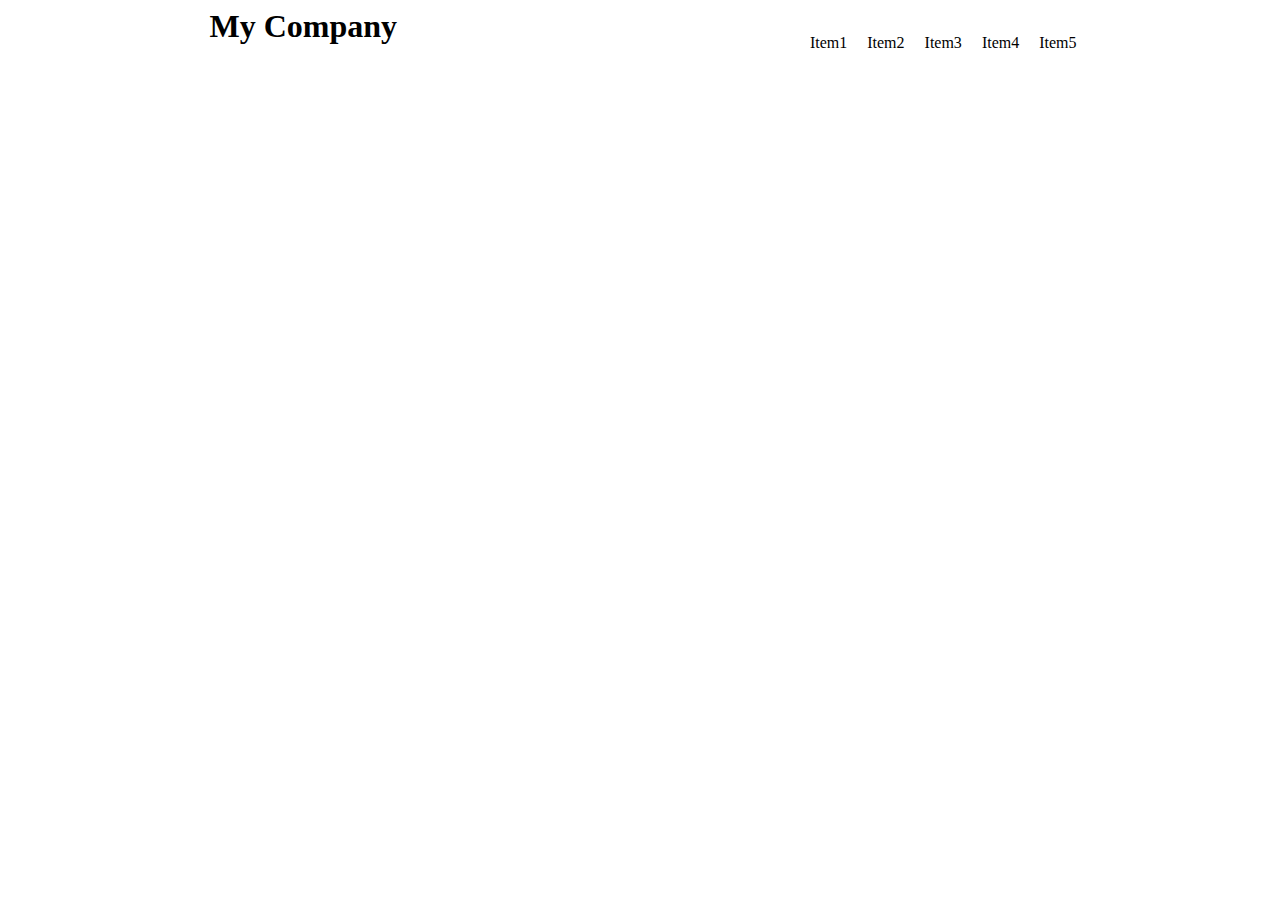
<file: projects/drag-drop/index.html>
<!DOCTYPE html>
<html lang="en">
<head>
    <meta charset="UTF-8">
    <meta name="viewport" content="width=device-width, initial-scale=1.0">
    <title>Document</title>
    <link rel="stylesheet" href="style.css">
</head>
<body>
    <!-- <div id="drag-drop-container">

    </div>

    <div class="draggabale" id="item-1" draggable="true">
        <p>Item 1</p>
    </div>
    <div class="draggabale" id="item-2" draggable="true">
        <p>Item 2</p>
    </div>
    <div class="draggabale" id="item-3" draggable="true">
        <p>Item 3</p>
    </div> -->

    <nav>
        <div class="left">
            <h1>My Company</h1>
        </div>
        <div class="right">
            <div id="burger">
                <div id="up"></div>
                <div id="md"></div>
                <div id="dn"></div>
            </div>
            <ul>
                <li>Item1</li>
                <li>Item2</li>
                <li>Item3</li>
                <li>Item4</li>
                <li>Item5</li>
            </ul>
        </div>
    </nav>

    <script src="main.js"></script>

</body>
</html>
</file>
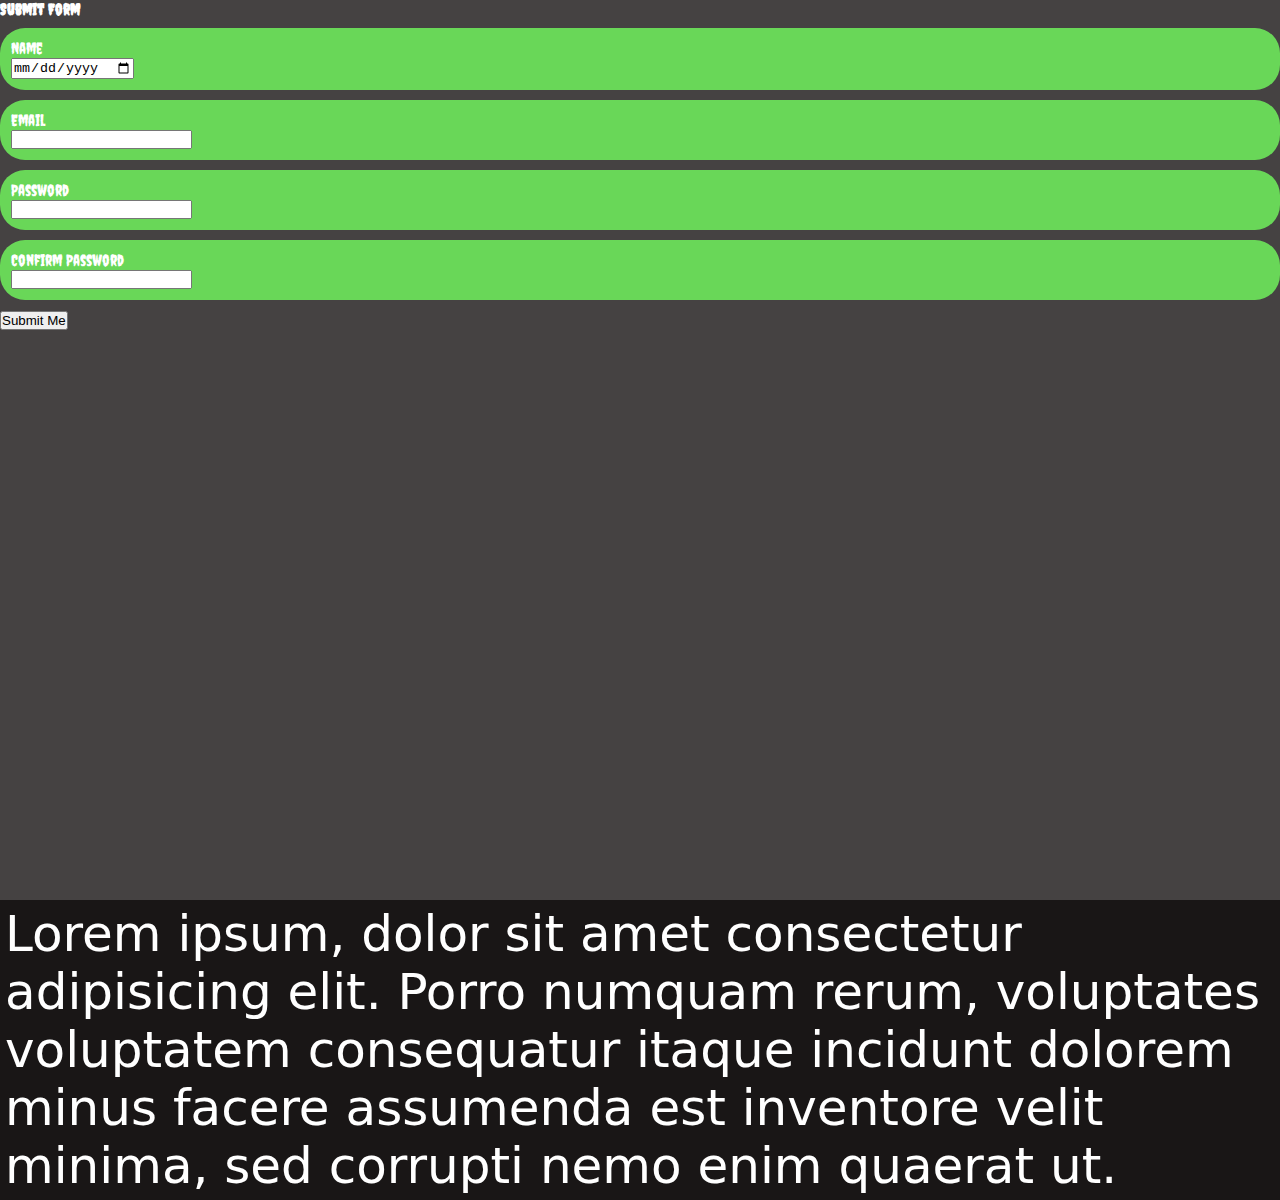
<file: projects/forms-html/index.html>
<!DOCTYPE html>
<html lang="en">
<head>
    <meta charset="UTF-8">
    <meta name="viewport" content="width=device-width, initial-scale=1.0">
    <link rel="stylesheet" href="style.css">
    <title>Forms - HTML</title>
</head>
<body>

    <form method="post">
        <h4 class="title">Submit Form</h4>

        <div class="form-field">
            <label for="name">Name</label><br>
            <input type="date" name="name" id="name">
        </div>
        <div class="form-field">
            <label for="email">Email</label><br>
            <input type="email" name="email" id="email">
        </div>
        <div class="form-field">
            <label for="password">Password</label><br>
            <input type="password" name="password" id="password">
        </div>
        <div class="form-field">
            <label for="password">Confirm Password</label><br>
            <input type="password" name="password" id="password-confirmation">
        </div>
        <input type="submit" value="Submit Me">
    </form>

    <p>
        Lorem ipsum, dolor sit amet consectetur adipisicing elit. Porro numquam rerum, voluptates voluptatem consequatur itaque incidunt dolorem minus facere assumenda est inventore velit minima, sed corrupti nemo enim quaerat ut.
    </p>
</body>
</html>
</file>
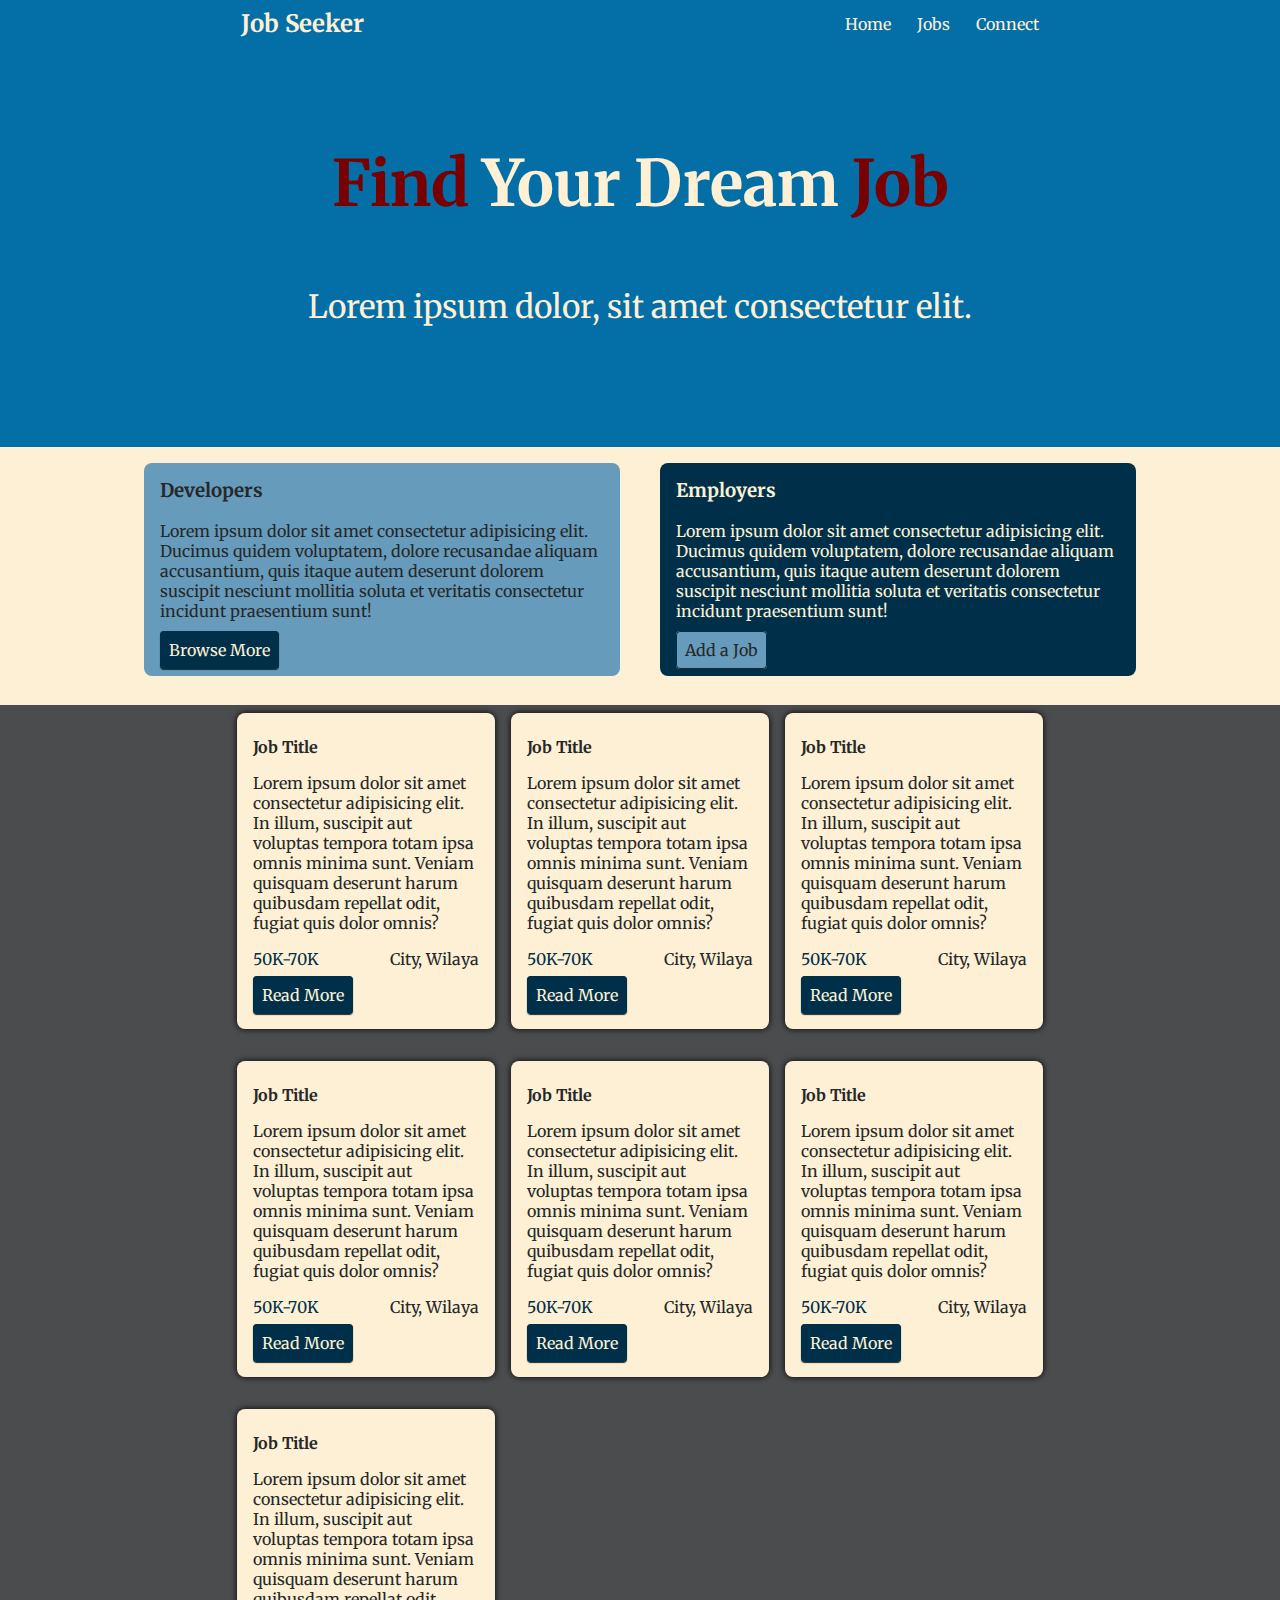
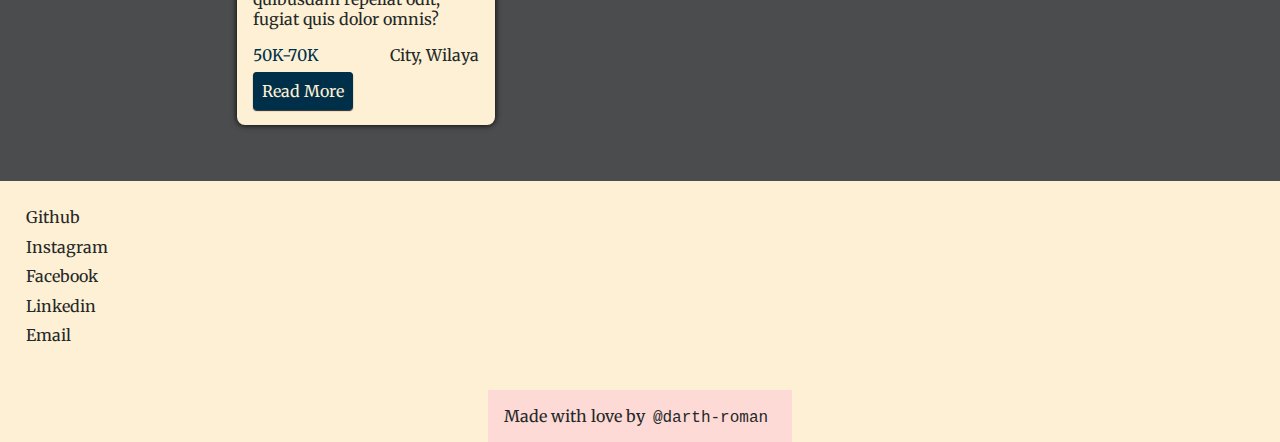
<file: projects/job-seeker/index.html>
<!DOCTYPE html>
<html lang="en">
<head>
    <meta charset="UTF-8">
    <meta name="viewport" content="width=device-width, initial-scale=1.0">
    <title>Job Seeker | HTML&CSS</title>
    <link rel="stylesheet" href="css/style.css">
    <link rel="stylesheet" href="https://cdnjs.cloudflare.com/ajax/libs/font-awesome/6.6.0/css/all.min.css" integrity="sha512-Kc323vGBEqzTmouAECnVceyQqyqdsSiqLQISBL29aUW4U/M7pSPA/gEUZQqv1cwx4OnYxTxve5UMg5GT6L4JJg==" crossorigin="anonymous" referrerpolicy="no-referrer" />
</head>
<body>
    <nav>
        <div class="logo">
            <a href="/">
                <!-- <img src="img/logo_.png" alt="Logo" height="75"> -->
                <h2>Job Seeker</h2>
            </a>
        </div>
        <div id="navigation">
            <ul>
                <li>
                    <a href="/">Home</a>
                </li>
                <li>
                    <a href="#">Jobs</a>
                </li>
                <li>
                    <a href="#">Connect</a>
                </li>
            </ul>
        </div>
    </nav>

    <main>
        <div class="hero">
            <h1>Find <span>Your Dream</span> Job</h1>
            <p>
                Lorem ipsum dolor, 
                sit amet consectetur elit.
            </p>
        </div>
        <div class="container">
            <div class="who-can-use-us">
                <div class="devs">
                    <h3>Developers</h3>
                    <p>
                        Lorem ipsum dolor sit amet consectetur adipisicing elit.
                        Ducimus quidem voluptatem,
                        dolore recusandae aliquam accusantium,
                        quis itaque autem deserunt dolorem suscipit nesciunt
                        mollitia soluta et veritatis consectetur incidunt praesentium sunt!
                    </p>
                    <a href="#" class="btn btn-primary">Browse More</a>
                </div>
    
                <div class="business">
                    <h3>Employers</h3>
                    <p>
                        Lorem ipsum dolor sit amet consectetur adipisicing elit.
                        Ducimus quidem voluptatem,
                        dolore recusandae aliquam accusantium,
                        quis itaque autem deserunt dolorem suscipit nesciunt
                        mollitia soluta et veritatis consectetur incidunt praesentium sunt!
                    </p>
                    <a href="pages/add-job.html" class="btn btn-dark">Add a Job</a>
                </div>
            </div>
        </div>
        <div class="jobs-container">
            <div class="grid-container">
                <div class="job">
                    <div class="title">
                        <h4>Job Title</h4>
                    </div>
                    <div class="desc">
                        <p>
                            Lorem ipsum dolor sit amet consectetur adipisicing elit. In illum,
                            suscipit aut voluptas tempora totam ipsa omnis minima sunt.
                            Veniam quisquam deserunt harum quibusdam repellat odit,
                            fugiat quis dolor omnis?
                        </p>
                    </div>
                    <div class="details">
                        <div class="salary"><span>50K-70K</span></div>
                        <div class="location">
                            <span>City, Wilaya</span>
                        </div>
                    </div>
                    <div class="actions">
                        <a href="pages/job.html" class="btn">Read More</a>
                    </div>
                </div>
                <div class="job">
                    <div class="title">
                        <h4>Job Title</h4>
                    </div>
                    <div class="desc">
                        <p>
                            Lorem ipsum dolor sit amet consectetur adipisicing elit. In illum,
                            suscipit aut voluptas tempora totam ipsa omnis minima sunt.
                            Veniam quisquam deserunt harum quibusdam repellat odit,
                            fugiat quis dolor omnis?
                        </p>
                    </div>
                    <div class="details">
                        <div class="salary"><span>50K-70K</span></div>
                        <div class="location">
                            <span>City, Wilaya</span>
                        </div>
                    </div>
                    <div class="actions">
                        <a href="pages/job.html" class="btn">Read More</a>
                    </div>
                </div>
                <div class="job">
                    <div class="title">
                        <h4>Job Title</h4>
                    </div>
                    <div class="desc">
                        <p>
                            Lorem ipsum dolor sit amet consectetur adipisicing elit. In illum,
                            suscipit aut voluptas tempora totam ipsa omnis minima sunt.
                            Veniam quisquam deserunt harum quibusdam repellat odit,
                            fugiat quis dolor omnis?
                        </p>
                    </div>
                    <div class="details">
                        <div class="salary"><span>50K-70K</span></div>
                        <div class="location">
                            <span>City, Wilaya</span>
                        </div>
                    </div>
                    <div class="actions">
                        <a href="pages/job.html" class="btn">
                            Read More
                        </a>
                    </div>
                </div>
                <div class="job">
                    <div class="title">
                        <h4>Job Title</h4>
                    </div>
                    <div class="desc">
                        <p>
                            Lorem ipsum dolor sit amet consectetur adipisicing elit. In illum,
                            suscipit aut voluptas tempora totam ipsa omnis minima sunt.
                            Veniam quisquam deserunt harum quibusdam repellat odit,
                            fugiat quis dolor omnis?
                        </p>
                    </div>
                    <div class="details">
                        <div class="salary"><span>50K-70K</span></div>
                        <div class="location">
                            <span>City, Wilaya</span>
                        </div>
                    </div>
                    <div class="actions">
                        <a href="pages/job.html" class="btn">Read More</a>
                    </div>
                </div>
                <div class="job">
                    <div class="title">
                        <h4>Job Title</h4>
                    </div>
                    <div class="desc">
                        <p>
                            Lorem ipsum dolor sit amet consectetur adipisicing elit. In illum,
                            suscipit aut voluptas tempora totam ipsa omnis minima sunt.
                            Veniam quisquam deserunt harum quibusdam repellat odit,
                            fugiat quis dolor omnis?
                        </p>
                    </div>
                    <div class="details">
                        <div class="salary"><span>50K-70K</span></div>
                        <div class="location">
                            <span>City, Wilaya</span>
                        </div>
                    </div>
                    <div class="actions">
                        <a href="pages/job.html" class="btn">Read More</a>
                    </div>
                </div>
                <div class="job">
                    <div class="title">
                        <h4>Job Title</h4>
                    </div>
                    <div class="desc">
                        <p>
                            Lorem ipsum dolor sit amet consectetur adipisicing elit. In illum,
                            suscipit aut voluptas tempora totam ipsa omnis minima sunt.
                            Veniam quisquam deserunt harum quibusdam repellat odit,
                            fugiat quis dolor omnis?
                        </p>
                    </div>
                    <div class="details">
                        <div class="salary"><span>50K-70K</span></div>
                        <div class="location">
                            <span>City, Wilaya</span>
                        </div>
                    </div>
                    <div class="actions">
                        <a href="pages/job.html" class="btn">Read More</a>
                    </div>
                </div>
                <div class="job">
                    <div class="title">
                        <h4>Job Title</h4>
                    </div>
                    <div class="desc">
                        <p>
                            Lorem ipsum dolor sit amet consectetur adipisicing elit. In illum,
                            suscipit aut voluptas tempora totam ipsa omnis minima sunt.
                            Veniam quisquam deserunt harum quibusdam repellat odit,
                            fugiat quis dolor omnis?
                        </p>
                    </div>
                    <div class="details">
                        <div class="salary"><span>50K-70K</span></div>
                        <div class="location">
                            <span>City, Wilaya</span>
                        </div>
                    </div>
                    <div class="actions">
                        <a href="pages/job.html" class="btn">Read More</a>
                    </div>
                
            </div>
        </div>
    </main>

    <footer>
        <div class="contacts">
            <div class="social-links">
                <div class="social-link">
                    <i class="fa-brands fa-github"></i>
                    <a href="#" class="social-link">Github</a>
                </div>
                <div class="social-link">
                    <i class="fa-brands fa-instagram"></i>
                    <a href="#" class="social-link">Instagram</a>
                </div>
                <div class="social-link">
                    <i class="fa-brands fa-facebook"></i>
                    <a href="#" class="social-link">Facebook</a>
                </div>
                <div class="social-link">
                    <i class="fa-brands fa-linkedin"></i>
                    <a href="#" class="social-link">Linkedin</a>
                </div>
                <div class="social-link">
                    <i class="fa-solid fa-envelope"></i>
                    <a href="#" class="social-link">Email</a>
                </div>
            </div>
            <div class="other-links">
                
            </div>
            <div class="newsletter">
                <!-- <form id="news-letter">
                    <input type="text">
                    <input type="submit" value="Subscribe">
                </form> -->
            </div>
        </div>

        <div class="credits">
            Made with love by<a href="#"><kbd>@darth-roman</kbd></a>
        </div>
    </footer>

    <script src="main.js"></script>
</body>
</html>
</file>
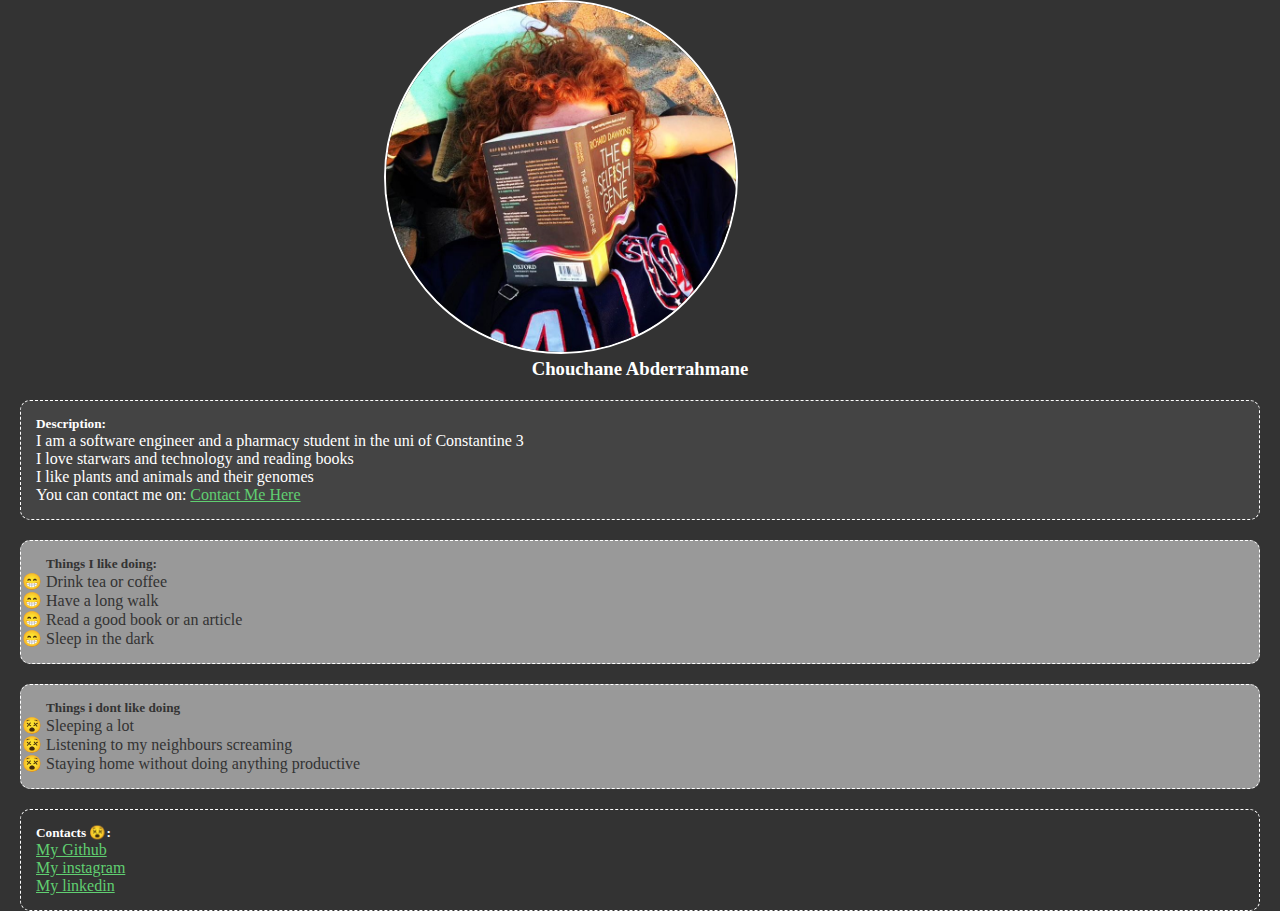
<file: projects/personal-page/index.html>
<!DOCTYPE html>
<html lang="en">
<head>
    <meta charset="UTF-8">
    <meta name="viewport" content="width=device-width, initial-scale=1.0">
    <title>Chouchane Louai Abderrahmane</title>
    <link rel="stylesheet" href="style.css">
</head>
<body>
    
    <div class="profile">
        <img src="img/366980534_977537006627900_1188458498648997548_n.jpeg" alt="Redhead sleeping on the beach with a book on his face" width="350" height="350">
        <h3>Chouchane Abderrahmane</h3>
    </div>
    <div id="desc" class="space-settings">
        <h5>Description:</h5>
        <p>
            I am a software engineer and a pharmacy student in the uni of Constantine 3 <br>
            I love starwars and technology and reading books <br>
            I like plants and animals and their genomes
        </p>
        <p>
            You can contact me on:
            <a href="contact.html">Contact Me Here</a>
        </p>
    </div>
    <style>

    </style>

    <div class="info space-settings">
        <h5>Things I like doing:</h5>
        <ol>
            <li><p>Drink tea or coffee</p></li>
            <li><p>Have a long walk</p></li>
            <li><p>Read a good book or an article</p></li>
            <li><p>Sleep in the dark</p></li>
        </ol>
    </div>

    <div class="info space-settings">
        <h5>Things i dont like doing</h5>
        <ul>
            <li><p>Sleeping a lot</p></li>
            <li><p>Listening to my neighbours screaming</p></li>
            <li><p>Staying home without doing anything productive</p></li>
        </ul>
    </div>

    <div id="contact" class="space-settings">
        <h5>Contacts 😵:</h5>
        <ul>
            <li>
                <a href="https://www.github.com/darth-roman">My Github</a>
            </li>
            <li>
                <a href="https://www.instagram.com/geneticallyanerd/">My instagram</a>
            </li>
            <li>
                <a href="https://www.linkedin.com/in/chouchane-abderrahmane-592229287/">My linkedin</a>
            </li>
        </ul>
    </div>
    <!-- <div class="red-square">
        <p>Red</p>
    </div>
    <div class="red-square">
        <p>Red</p>
    </div>
    <div class="red-square">
        <p>Red</p>
    </div>
    <div class="red-square">
        <p>Red</p>
    </div>
    <div class="red-square">
        <p>Red</p>
    </div> -->
</body>
</html>
</file>
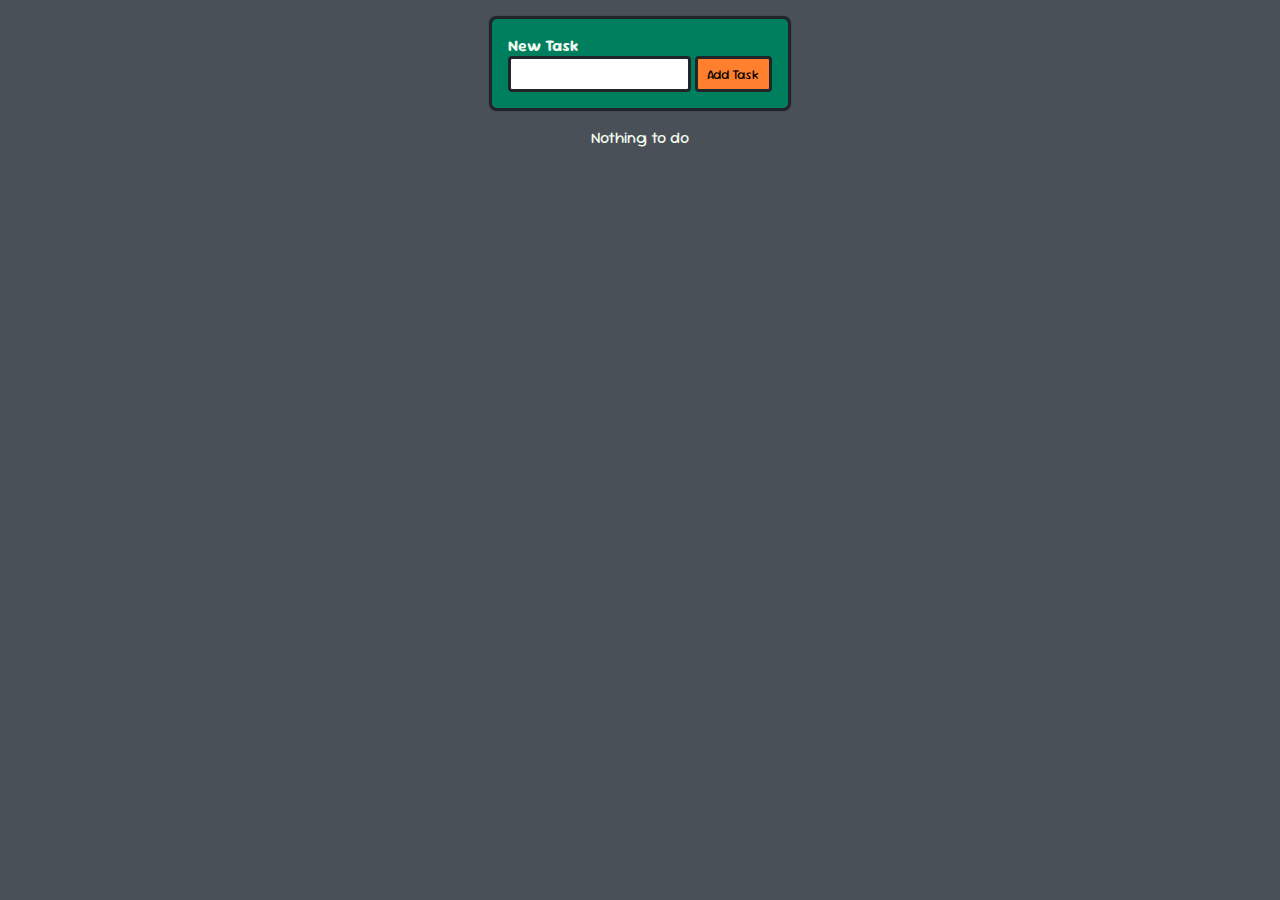
<file: projects/todo-js-dom-simpler/index.html>
<!DOCTYPE html>
<html lang="en">
<head>
    <meta charset="UTF-8">
    <meta name="viewport" content="width=device-width, initial-scale=1.0">
    <title>Todo JS DOM | Simpler</title>
    <link rel="stylesheet" href="css/style.css">
</head>
<body>
    <main>
        <div class="todo-form">
            <div class="form">
                <h4>New Task</h4>
                <form>
                    <input type="text" id="newTodo" name="newTask">
                    <!-- <button class="btn btn-submit" id="add-task">Add Task</button> -->
                    <input type="submit" value="Add Task" class="btn btn-submit" id="add-task">
                </form>
            </div>
        </div>

        <div class="todos">
            <div class="todo-container">
                
            </div>
        </div>
    </main>

    <script src="main.js"></script>
</body>
</html>
</file>
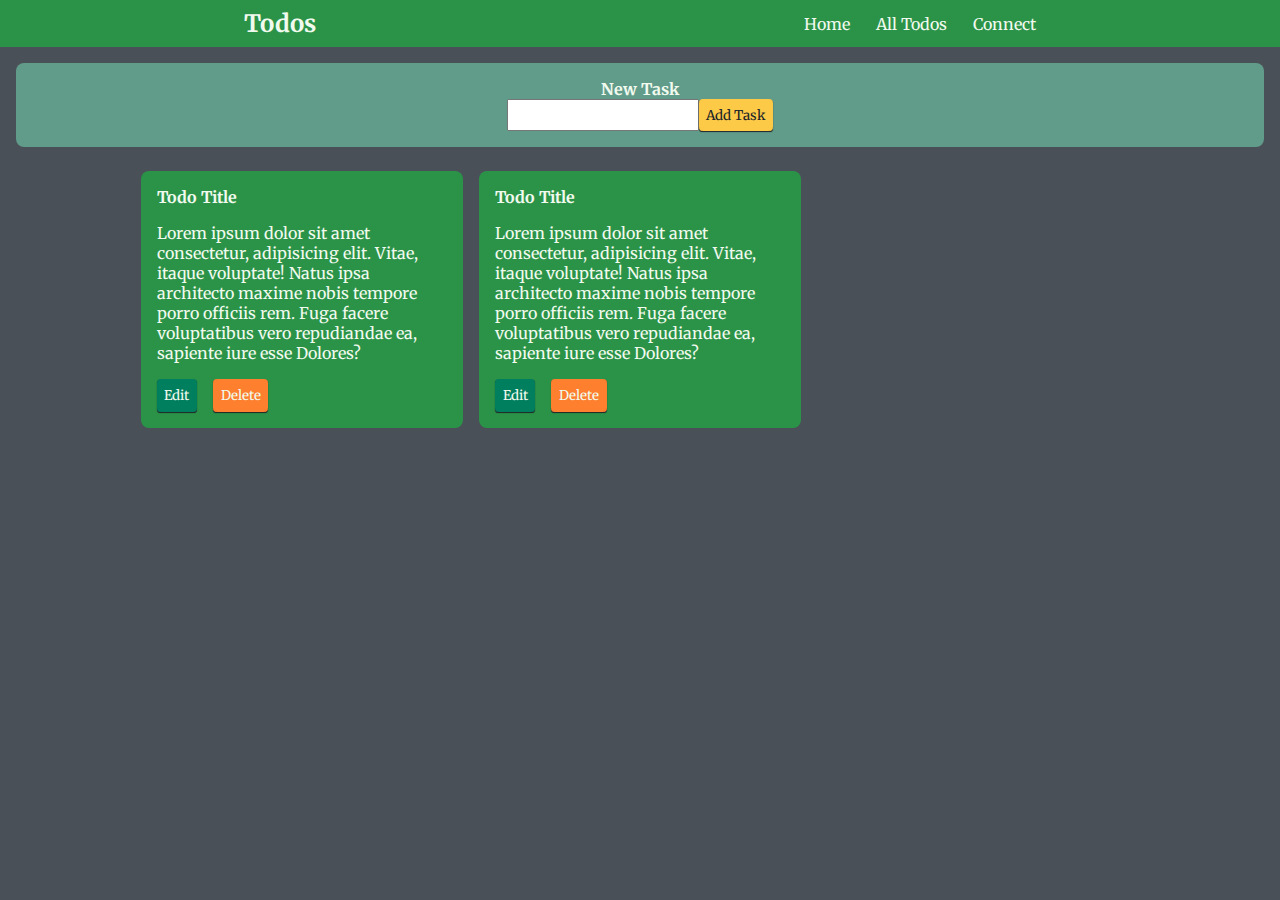
<file: projects/todo-js-dom/index.html>
<!DOCTYPE html>
<html lang="en">
<head>
    <meta charset="UTF-8">
    <meta name="viewport" content="width=device-width, initial-scale=1.0">
    <title>Todo App</title>
    <link rel="stylesheet" href="css/style.css">
</head>
<body>
    <nav>
        <div class="logo">
            <a href="/">
                <!-- <img src="img/logo_.png" alt="Logo" height="75"> -->
                <h2>Todos</h2>
            </a>
        </div>
        <div id="navigation">
            <ul>
                <li>
                    <a href="/">Home</a>
                </li>
                <li>
                    <a href="/pages/all-todos.html">All Todos</a>
                </li>
                <li>
                    <a href="#">Connect</a>
                </li>
            </ul>
        </div>
    </nav>

    <main>
        <div class="todo-form">
            <div class="form">
                <h4>New Task</h4>
                <form>
                    <input type="text" id="newTodo" name="newTask">
                    <!-- <button class="btn btn-submit" id="add-task">Add Task</button> -->
                    <input type="submit" value="Add Task" class="btn btn-submit" id="add-task">
                </form>
            </div>
        </div>

        <div class="todos">
            <div class="todo-container">
                <div class="todo">
                    <div class="title">
                        <h4>Todo Title</h4>
                    </div>
                    <div class="desc">
                        <p>
                            Lorem ipsum dolor sit amet consectetur, adipisicing elit.
                            Vitae, itaque voluptate! Natus ipsa architecto maxime
                            nobis tempore porro officiis rem. Fuga facere 
                            voluptatibus vero repudiandae ea, sapiente iure esse Dolores?
                        </p>
                    </div>
                    <div class="actions">
                        <div class="action">
                            <button class="btn btn-edit">Edit</button>
                        </div>
                        <div class="action">

                            <button class="btn btn-delete">Delete</button>
                        </div>
                    </div>
                </div>

                <div class="todo">
                    <div class="title">
                        <h4>Todo Title</h4>
                    </div>
                    <div class="desc">
                        Lorem ipsum dolor sit amet consectetur, adipisicing elit.
                        Vitae, itaque voluptate! Natus ipsa architecto maxime
                        nobis tempore porro officiis rem. Fuga facere 
                        voluptatibus vero repudiandae ea, sapiente iure esse Dolores?
                    </div>
                    <div class="actions">
                        <div class="action">
                            <button class="btn btn-edit">Edit</button>
                        </div>
                        <div class="action">
                            <button class="btn btn-delete">Delete</button>
                        </div>
                    </div>
                </div>
            </div>
        </div>
    </main>

    <script src="main.js"></script>
</body>
</html>
</file>
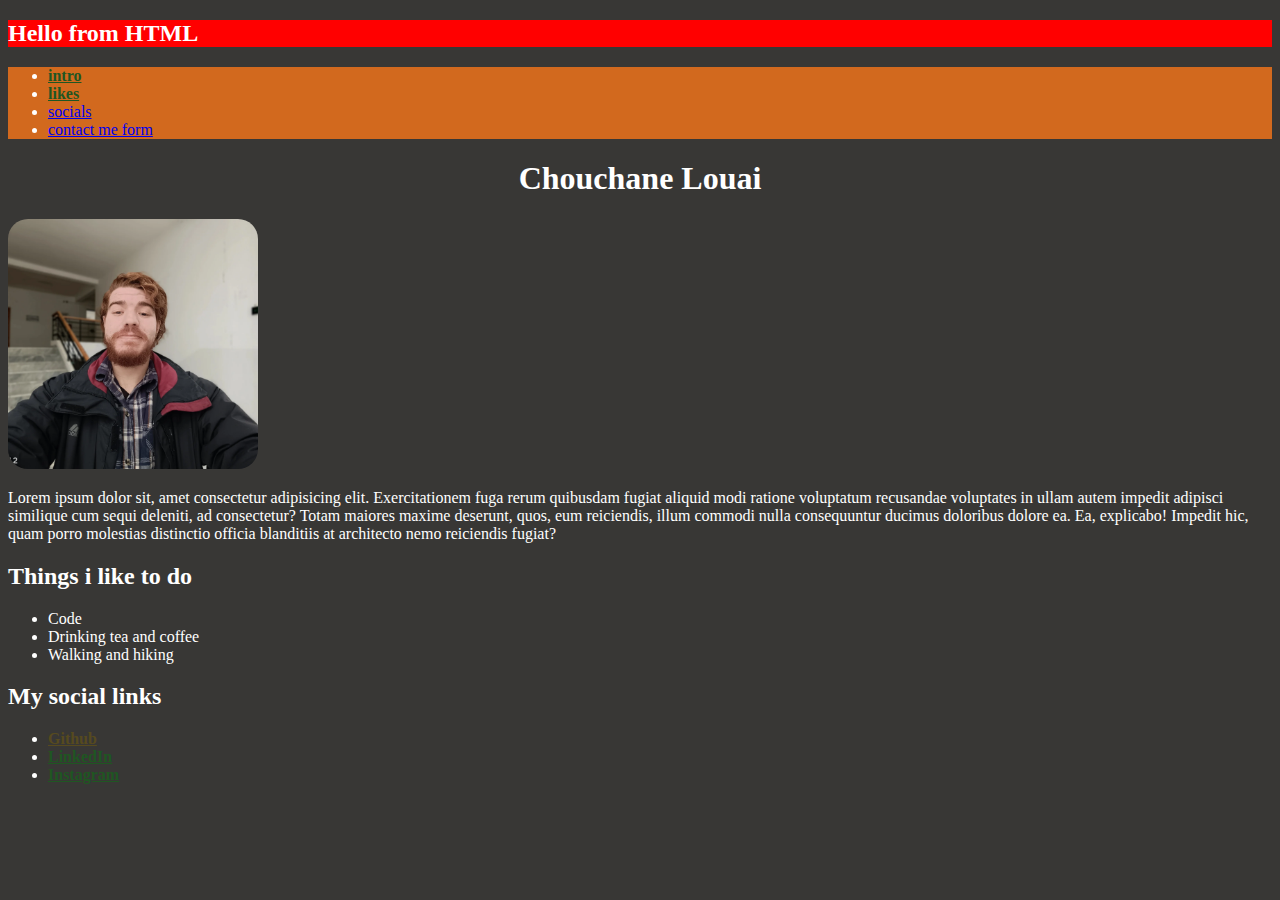
<file: studying-files/s2/index.html>
<!DOCTYPE html>
<html lang="en">
<head>
    <meta charset="UTF-8">
    <meta name="viewport" content="width=device-width, initial-scale=1.0">
    <title>Session 2 | Forms / Divs</title>
    <link rel="stylesheet" href="style.css">
</head>
<body>
    <!-- <h1>Hello There</h1>
    <div class="box-l red"></div>
    <div class="box-xl blue"></div>
    <div class="box-xl green"></div>
    <div class="box-l brown"></div> -->

    <div>

    </div>
    <h2>Hello from HTML</h2>
    <div class="navbar">
        <ul>
            <li>
                <a href="#intro">intro</a>
            </li>
            <li>
                <a href="#likes">likes</a>
            </li>
            <li>
                <a href="socials">socials</a>
            </li>
            <li>
                <a href="/forms.html">contact me form</a>
            </li>
        </ul>
    </div>

    <div id="intro">
        <h1>Chouchane Louai</h1>
        <div class="image">
            <img src="image.webp" alt="An Image of Chouchane Louai Abderrahmane" id="my-picture">
        </div>
        <p>
            Lorem ipsum dolor sit, amet consectetur adipisicing elit. Exercitationem fuga rerum quibusdam fugiat aliquid modi ratione voluptatum recusandae voluptates in ullam autem impedit adipisci similique cum sequi deleniti, ad consectetur?
            Totam maiores maxime deserunt, quos, eum reiciendis, illum commodi nulla consequuntur ducimus doloribus dolore ea. Ea, explicabo! Impedit hic, quam porro molestias distinctio officia blanditiis at architecto nemo reiciendis fugiat?
        </p>
    </div>

    <div id="likes">
        <h2>Things i like to do</h2>
        <ul>
            <li>Code</li>
            <li>Drinking tea and coffee</li>
            <li>Walking and hiking</li>
        </ul>
    </div>

    <div class="socials">
        <h2>My social links</h2>
        <ul>
            <li>
                <a href="https://github.com/darth-roman/so-code-files/tree/master" target="_blank">Github</a>
            </li>
            <li>
                <a href="#">LinkedIn</a>
            </li>
            <li>
                <a href="#">Instagram</a>
            </li>
        </ul>
    </div>
</body>
</html>
</file>
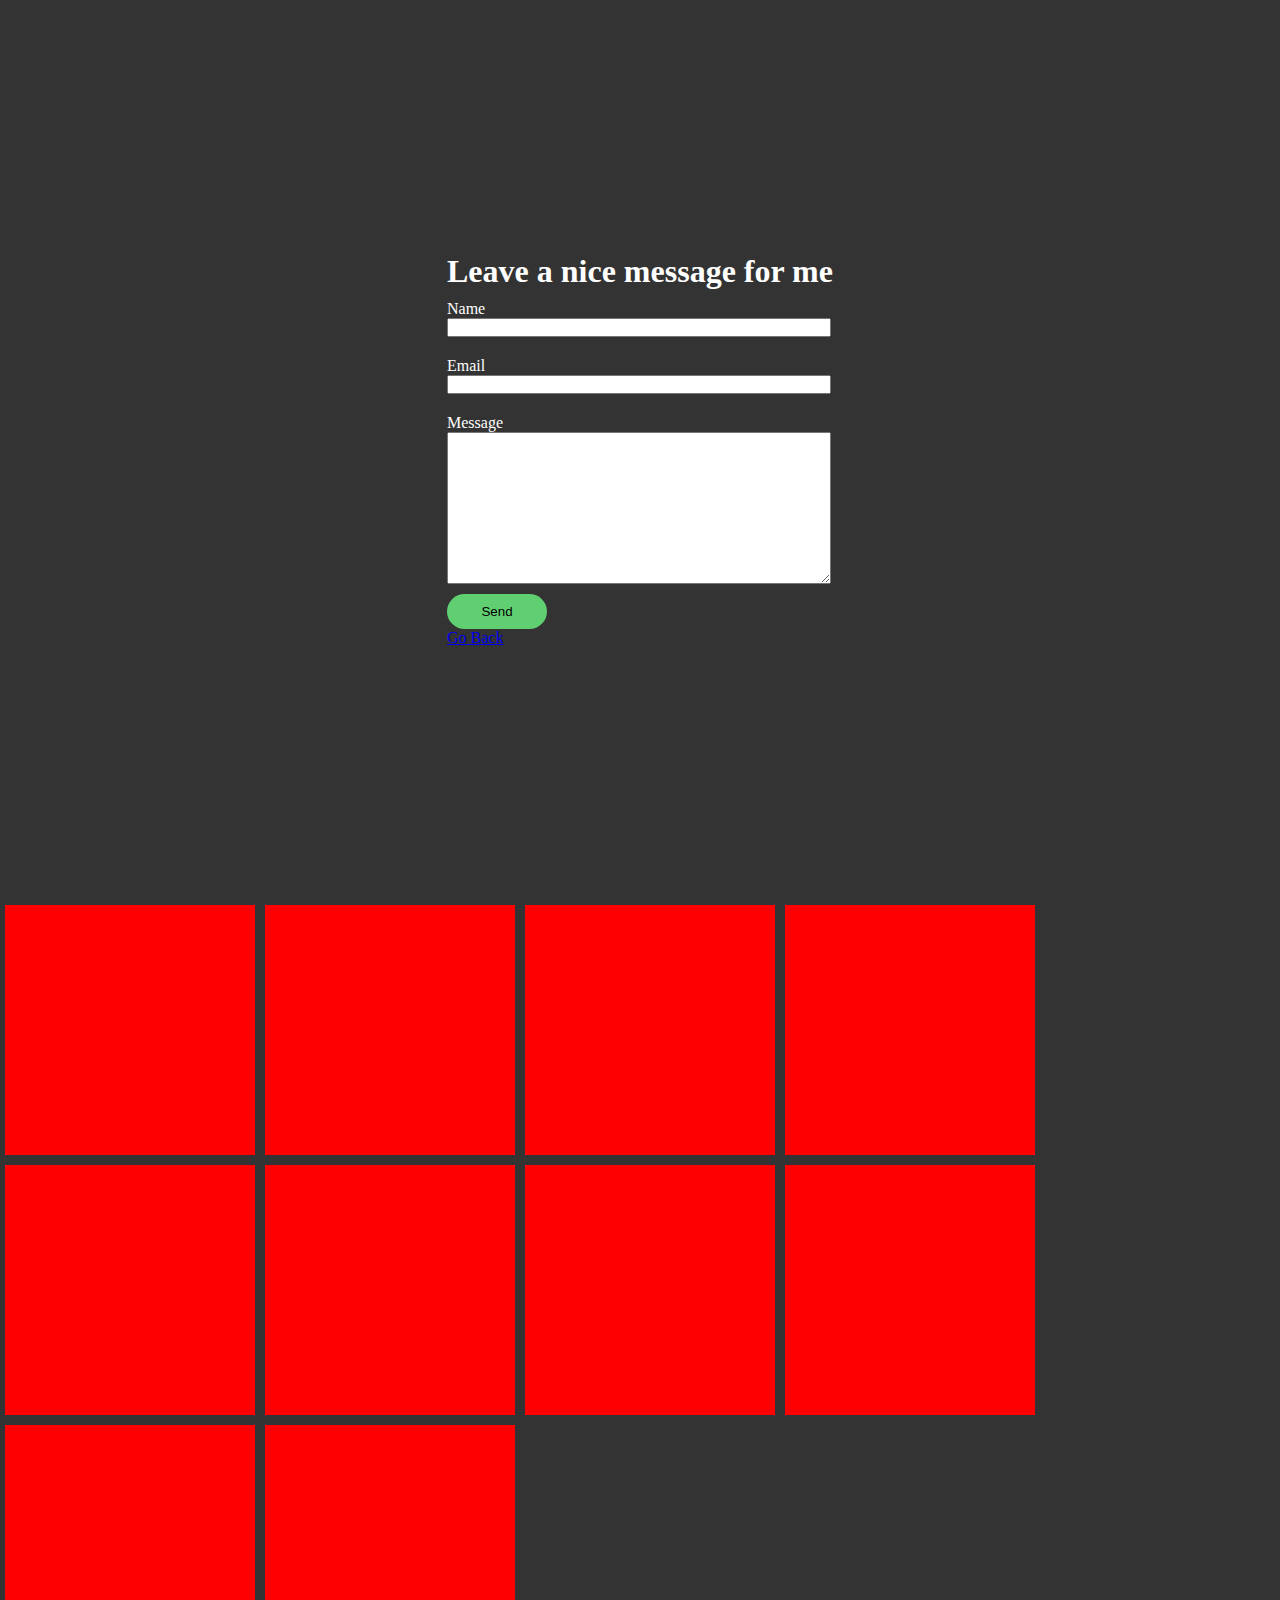
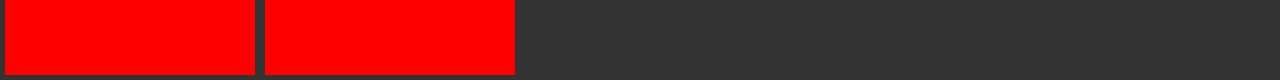
<file: projects/personal-page/contact.html>
<!DOCTYPE html>
<html lang="en">
<head>
    <meta charset="UTF-8">
    <meta name="viewport" content="width=device-width, initial-scale=1.0">
    <title>Contact Me</title>
    <link rel="stylesheet" href="style.css">
</head>
<body>
    <div id="all-page">
        <main>
            <h1>Leave a nice message for me</h1>

            <form>
                <div class="form-input">
                    <label for="name">Name</label>
                    <input type="text" name="name" id="name">
                </div>
                <div class="form-input">
                    <label>Email</label>
                    <input type="email" name="email">
                </div>
                <div class="form-input">
                    <label>Message</label>
                    <textarea name="message" id="" cols="30" rows="10"></textarea>
                </div>

                <input type="submit" value="Send">
            </form>

            <div class="go-back">
                <a href="index.html">Go Back</a>
            </div>
        </main>

    </div>
    
    <div class="flex-container">
        <div class="flex-item"></div>
        <div class="flex-item"></div>
        <div class="flex-item"></div>
        <div class="flex-item"></div>
        <div class="flex-item"></div>
        <div class="flex-item"></div>
        <div class="flex-item"></div>
        <div class="flex-item"></div>
        <div class="flex-item"></div>
        <div class="flex-item"></div>
    </div>
</body>
</html>
</file>
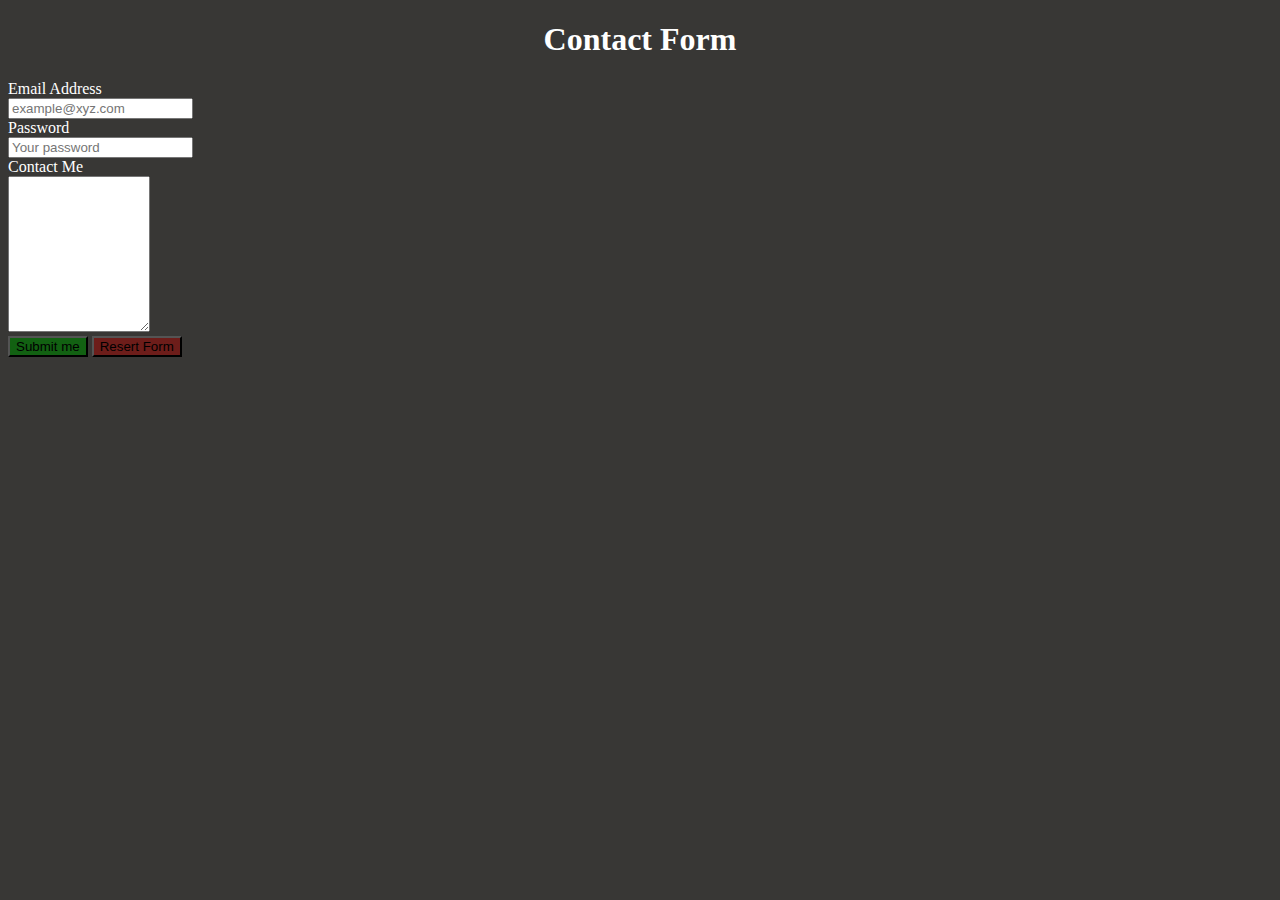
<file: studying-files/s2/forms.html>
<!DOCTYPE html>
<html lang="en">
<head>
    <meta charset="UTF-8">
    <meta name="viewport" content="width=device-width, initial-scale=1.0">
    <title>Document</title>
    <link rel="stylesheet" href="style.css">
    <!-- Style element
    <style>
        body{
            background-color: burlywood;
        }
        form{
            color: #126112;
        }
    </style> -->
</head>
<body>
    <h1>Contact Form</h1>

    <!-- Form element -->
    <form method="post" action="/form">
        <div class="form-field">
            <label for="email">Email Address</label><br>
            <input type="email" name="userEmail" id="email" placeholder="example@xyz.com"> 
        </div>

        <div class="form-field">
            <label for="">Password</label><br>
            <input type="password" id="password" name="userPass" placeholder="Your password">
        </div>

        <div class="form-field">
            <label for="textarea">Contact Me</label><br>
            <textarea name="message" id="textarea" rows="10" cols="15"></textarea>
        </div>

        <button type="submit" style="background-color: #126112;">Submit me</button>
        <button type="reset" style="background-color: #6d1d1a;">Resert Form</button>

    </form>
</body>
</html>
</file>
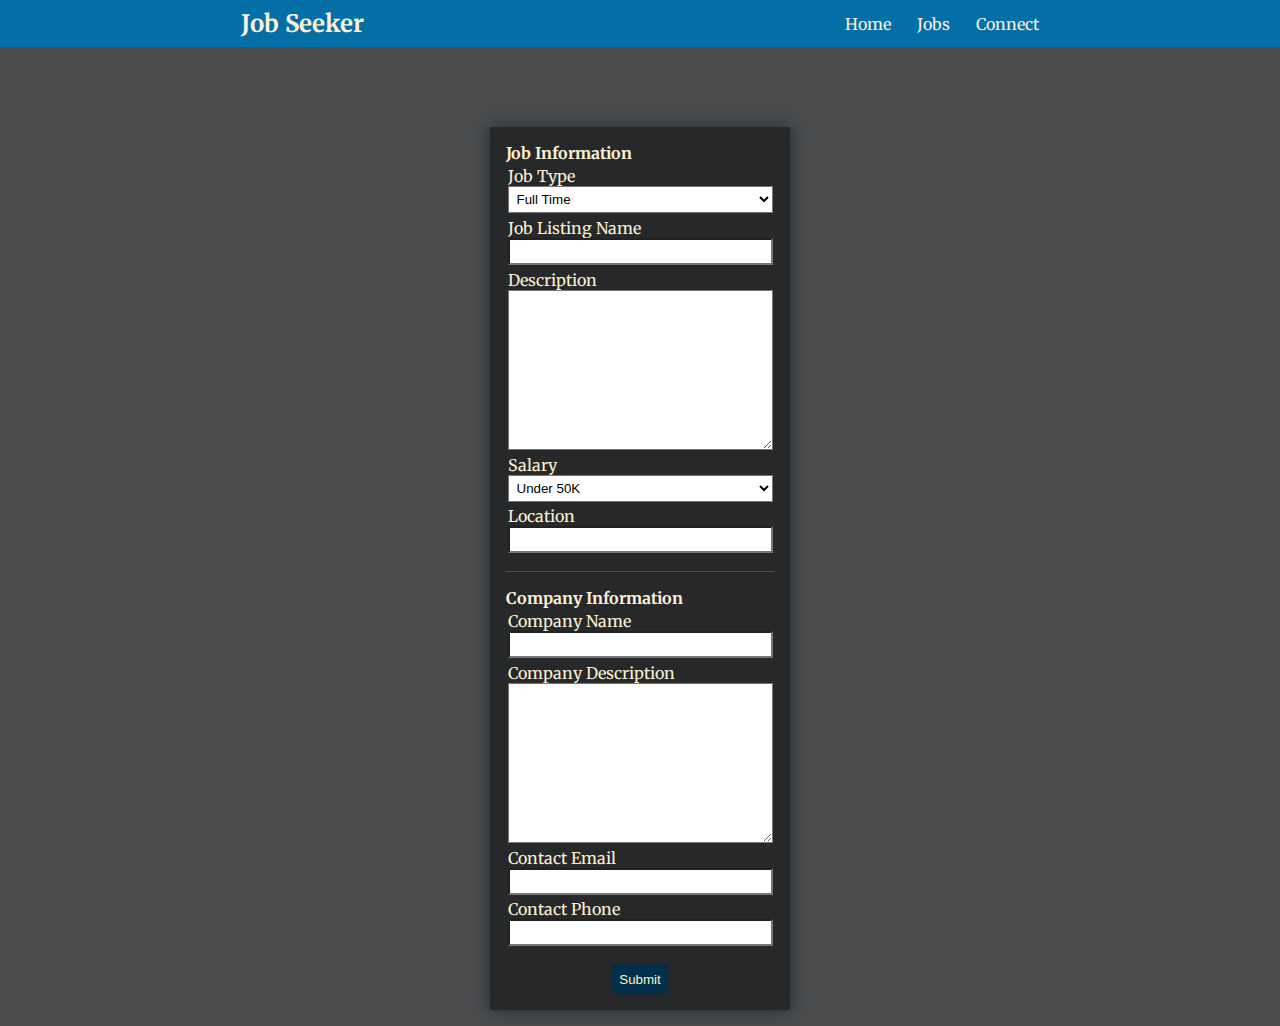
<file: projects/job-seeker/pages/add-job.html>
<!DOCTYPE html>
<html lang="en">
<head>
    <meta charset="UTF-8">
    <meta name="viewport" content="width=device-width, initial-scale=1.0">
    <title>Add a Job</title>
    <link rel="stylesheet" href="../css/style.css">
</head>
<body id="add-job-page">
    <nav>
        <div class="logo">
            <a href="/">
                <!-- <img src="img/logo_.png" alt="Logo" height="75"> -->
                <h2>Job Seeker</h2>
            </a>
        </div>
        <div id="navigation">
            <ul>
                <li>
                    <a href="/">Home</a>
                </li>
                <li>
                    <a href="#">Jobs</a>
                </li>
                <li>
                    <a href="#">Connect</a>
                </li>
            </ul>
        </div>
    </nav>

    <main>
        <div class="form-container">
            <form>
                <div class="job-section">
                    <h4>Job Information</h4>
                    <div class="form-field">
                        <label for="">Job Type</label>
                        <select name="" id="">
                            <option value="">Full Time</option>
                            <option value="">Part Time</option>
                            <option value="">Intern</option>
                        </select>
                    </div>
                    <div class="form-field">
                        <label for="">Job Listing Name</label>
                        <input type="text" name="">
                    </div>
                    <div class="form-field">
                        <label for="">Description</label>
                        <textarea name="" id="" cols="30" rows="10"></textarea>
                    </div>
                    <div class="form-field">
                        <label for="">Salary</label>
                        <select name="" id="">
                            <option value="">Under 50K</option>
                            <option value="">Under 75K</option>
                            <option value="">Over 80K</option>
                        </select>
                    </div>
                    <div class="form-field">
                        <label for="">Location</label>
                        <input type="text" name="">
                    </div>
                </div>

                <div class="divider"></div>
                
                <div class="company-section">
                    <h4>Company Information</h4>
                    <div class="form-field">
                        <label for="">Company Name</label>
                        <input type="text" name="">
                    </div>
                    <div class="form-field">
                        <label for="">Company Description</label>
                        <textarea name="" id="" cols="30" rows="10"></textarea>
                    </div>
                    <div class="form-field">
                        <label for="">Contact Email</label>
                        <input type="text" name="">
                    </div>
                    <div class="form-field">
                        <label for="">Contact Phone</label>
                        <input type="text" name="">
                    </div>
                </div>
                <input type="submit" class="btn btn-primary">
            </form>
        </div>
    </main>
</body>
</html>
</file>
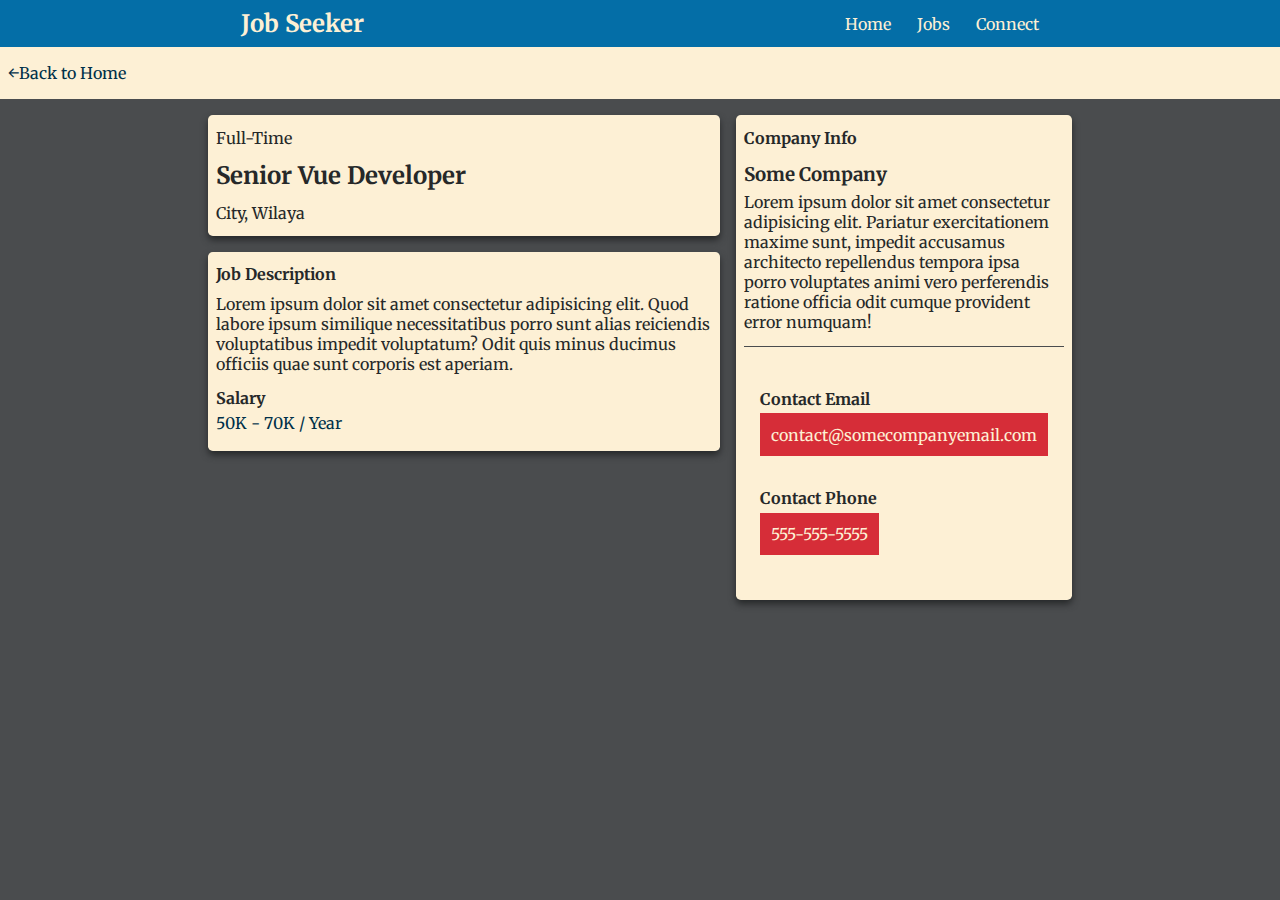
<file: projects/job-seeker/pages/job.html>
<!DOCTYPE html>
<html lang="en">
<head>
    <meta charset="UTF-8">
    <meta name="viewport" content="width=device-width, initial-scale=1.0">
    <title>Job</title>
    <link rel="stylesheet" href="../css/style.css">
</head>
<body>
    <nav>
        <div class="logo">
            <a href="/">
                <!-- <img src="img/logo_.png" alt="Logo" height="75"> -->
                <h2>Job Seeker</h2>
            </a>
        </div>
        <div id="navigation">
            <ul>
                <li>
                    <a href="/">Home</a>
                </li>
                <li>
                    <a href="#">Jobs</a>
                </li>
                <li>
                    <a href="#">Connect</a>
                </li>
            </ul>
        </div>
    </nav>        

    <main>
        <div class="back-link">
            <a href="../index.html">&larr;Back to Home</a>
        </div>
        <div class="job-details">
            <div class="location">
                <p>Full-Time</p>
                <h2>Senior Vue Developer</h2>
                <span>City, Wilaya</span>
            </div>
            <div class="job-desc">
                <h4>Job Description</h4>
                <p>
                    Lorem ipsum dolor sit amet consectetur adipisicing elit.
                    Quod labore ipsum similique necessitatibus porro sunt alias
                    reiciendis voluptatibus impedit voluptatum? Odit quis minus
                    ducimus officiis quae sunt corporis est aperiam.
                </p>
                <div class="salary">
                    <h4>Salary</h4>
                    <p>
                        <span>50K - 70K / Year</span>
                    </p>
                </div>
            </div>
            <div class="company-info">
                <h4>Company Info</h4>
                <div class="desc">
                    <h3>Some Company</h3>
                    <p>
                        Lorem ipsum dolor sit amet consectetur adipisicing elit.
                        Pariatur exercitationem maxime sunt, impedit accusamus
                        architecto repellendus tempora ipsa porro voluptates animi
                        vero perferendis ratione officia odit cumque provident error numquam!
                    </p>
                </div>
                <div class="divider"></div>
                <div class="contacts">
                    <div class="contact">
                        <h4>Contact Email</h4>
                        <p>
                            contact@somecompanyemail.com
                        </p>
                    </div>
                    <div class="contact">
                        <h4>Contact Phone</h4>
                        <p>
                            555-555-5555
                        </p>
                    </div>
                </div>
            </div>
        </div>
    </main>
</body>
</html>
</file>
<file: projects/drag-drop/style.css>
/* #drag-drop-container{
    height: 50vh;
    width: 50vw;

    background-color: gray;

    display: flex;
    flex-wrap: wrap;
}

.draggabale{
    background-color: red;
    color: white;
    height: 100px;
    width: 100px;
    margin: 1em;
}

#item-2{
    background-color: blue;
} */

body {
    width: 100vw;
    display: flex;
    align-items: center;
    justify-content: center;
}

nav {
    width: 100%;
    display: flex;
    justify-content: space-around;
    align-items: flex-start;
}

nav h1 {
    margin: 0;
}
ul {
    display: flex;
    list-style: none;
    padding: 0;
}

.right {
    display: flex;
    flex-direction: column;
    justify-content: center;
    align-items: center;
}

li {
    margin: 10px ;
}

#burger {
    display: none;
}

#burger div {
    height: 7px;
    width: 40px;
    background-color: black;
    margin: 2px 0;
    
}

.show {
    display: block;
}

.hidden {
    display: none;
}
@media screen and (max-width: 550px ) {
    #burger {
        display: block;
    }

    nav ul {
       flex-direction: column;
       display: none;
    }
}
</file>
<file: projects/forms-html/style.css>
@import url('https://fonts.googleapis.com/css2?family=Creepster&display=swap');
* {
    padding: 0;
    margin: 0;
    box-sizing: border-box;
}

body {
    height: 100vh;
    width: 100vw;
    
    background-color: #191616;
    color: #fff;

    font-family: "Creepster", system-ui;

}

h4 {
}
form {
    height: 100%;
    width: 100%;

    background-color: #454242;

}

.form-field{
    background-color: #69d758;
    margin: 10px 0 10px 0; /*margin: top right bottom left*/
    padding: 10px;
    border: 1px transparent solid;

    border-radius: 25px;
}

p{
    padding: 5px;
    font-size: 50px;
    font-family: system-ui, -apple-system, BlinkMacSystemFont, 'Segoe UI', Roboto, Oxygen, Ubuntu, Cantarell, 'Open Sans', 'Helvetica Neue', sans-serif;
}
</file>
<file: projects/job-seeker/css/style.css>
@import url('https://fonts.googleapis.com/css2?family=Merriweather:ital,wght@0,300;0,400;0,700;0,900;1,300;1,400;1,700;1,900&display=swap');


* {
    padding: 0;
    margin: 0;
    box-sizing: border-box;
    
    --light: #FDF0D5;
    --lighter: #fddad5;
    --dark: #4a4c4e;
    --darker: #262829; 
    --primary:  #d62d38;
    --primary-darken: #780000;
    --secondary: rgb(4, 110, 167);
    --secondary-darken: #003049;
    --secondary-lighten:  #669BBC;
    
}
kbd {
    font-size: 1rem;
}
body {
    font-family: "Merriweather", serif;
    height: 100vh;
    width: 100vw;

    display: flex;
    flex-direction: column;
    
    background-color: var(--dark);
    color: var(--light);

    overflow: scroll;

}

/* Navigation */
nav{
    width: 100%;

    display: flex;
    justify-content: space-around;
    align-items: center;

    background-color: var(--secondary);
    color: var(--light);
}

.logo a {
    display: flex;
    flex-direction: column;
    align-items: center;
}

#navigation ul {
    display: flex;
    list-style-type: none;
    gap: 10px;
}

a {
    padding: 0.5em;
    text-decoration: none;
    color: var(--light);
}

a:hover:not(.logo a, .back-link a, .btn, .social-link, .credits a) {
    background-color: var(--secondary-darken);
    border-radius: 0.5em;
}




/* Main */
main{    
    display: flex;
    flex-direction: column;
    justify-content: space-around;

}

main .hero {
    height: 25em ;

    position: relative;

    display: flex;
    flex-direction: column;
    justify-content: flex-start;
    align-items: center;

    padding: 2em;

    background-color: var(--secondary);
}

.hero h1 {
    padding: 1em 0; 
    color: var(--secondary-darken);
}

h1 span {
    color: var(--light);
}


/* Main > Grid */
.jobs-container{
    width: 90%;
    display: flex;
    flex-direction: column;
    align-self: center;
    justify-content: center;
}

.grid-container {
    width: 100%;
    display: flex;
    flex-direction: column;
    align-items: center;
    justify-content: center;
}

.job {
    padding: 1em;
    margin: 0.5em 0;
    border-radius: 0.5em;
    box-shadow: 0 0 6px black;

    display: flex;
    flex-direction: column;
    justify-content: space-around;



    background-color: var(--light);
    color: var(--darker);


}

.container {
    background-color: var(--light);
    color: var(--darker);
    width: 100%;

    display: flex;
    align-items: center;
    justify-content: center;
}

.job > *{
    margin: 0.5em 0;
}

.job .details {
    width: 100%;

    display: flex;
    justify-content: space-between;
}

.details .salary {
    color: var(--secondary);
}

/* To refactor in class  */
.job .btn, .who-can-use-us .btn {
    padding: 0.5em;
    border-radius: 0.25em;
    background-color: var(--secondary-darken);
    color: var(--light);
    border: 1px solid var(--secondary-darken);

    box-shadow: 0 1px 1px var(--darker);
}

.btn {
    padding: 0.5em;
    border-radius: 0.25em;
    border: 1px solid var(--secondary-darken);
    box-shadow: 0 1px 1px var(--darker);
}
.who-can-use-us {
    display: flex;
    flex-direction: column;
    gap: 0.5em;
    margin: 0 0 0.8em 0;
}

.who-can-use-us p {
    margin: 1.2em 0;
}

.who-can-use-us > * {
    padding: 1em;
    margin: 1em;
}


.devs {
    background-color: var(--secondary-lighten);

}
/* .devs * {
    margin: 0.3em;
} */
.business {
    background-color: var(--secondary-darken);
    color: var(--light);
}

.devs, .business {
    border-radius: 0.5em;
}


.business .btn-dark{
    background-color: var(--secondary-lighten);
    color: var(--darker);
}

.btn-primary {
    background-color: var(--secondary-darken);
    color: var(--light);
}





/* Job.html */

.back-link {
    width: 100%;
    background-color: var(--light);
    padding: 1em 0;

}
.back-link a {
    color: var(--secondary-darken);
}

.back-link a:hover {
    text-decoration: underline;
}

.job-details {
    height: 100%;

    display: flex;
    flex-direction: column;

    padding: 1em;

    gap: 1em;

}

.job-details .location,
.job-desc,
.company-info{
    display: flex;
    flex-direction: column;

    background-color: var(--light);
    color: var(--darker);
    padding: 0.5em;

    box-shadow: 0 4px 7px var(--darker);

    border-radius: 0.3em;
}



.job-details .location *,
.job-desc *,
.company-info *,
.contacts > *{
    margin: 0.3em 0;
}

.salary span {
    color: var(--secondary-darken);
}

.divider {
    height: 1px;
    width: 100%;
    background-color: var(--dark);
}

.contacts .contact {
    margin: 0.7em 0;
}

.contact p {
    padding: 0.7em;

    color: var(--light);
    background-color: var(--primary);
}

/* Add Job form */

#add-job-page main {
    display: flex;

    flex-direction: column;
    align-items: center;
    align-content: center;

    padding: 1em;
    margin: 4em 0 0 0 ;
}
.form-container{
    box-shadow: 0 0 1em var(--darker);
}
#add-job-page .form-container form{
    width: 100%;

    display: flex;
    flex-direction: column;
    align-items: center;
    gap: 1em;

    padding: 1em;

    background-color: var(--darker);
    color: var(--light);

}


.job-section,
.company-section{ 
    display: flex;
    flex-direction: column;
    align-items: flex-start;
    gap: 0.1em;
}

.form-container .form-field{
    display: flex;
    flex-direction: column;
    width: 100%;

    padding: 0.1em;
}

select, input, textarea {
    padding: 0.3em;
    background-color: #fff;
}
select:focus,
input:focus,
textarea:focus{
    outline: 2px solid var(--secondary-lighten);
}


footer {
    width: 100%;
    background-color: var(--light);
    color: var(--darker);
    margin: 3em 0 0 0;
}

footer a {
    color: var(--darker);
}

footer .contacts > .social-links .social-link {
    padding: 0.3em ;
}
.social-link:hover, .credits a:hover{
    text-decoration: underline;
}
.contacts {
    width: 100%;
    padding: 1em;
    display: flex;
    flex-direction: column;
    align-items: flex-start;
}

.credits {
    padding: 1em;
    text-align: center;
    justify-self: center;
    background-color: var(--lighter)
}

/* Medias */

@media screen and (min-width: 1200px){
    .grid-container {
        display: grid;
        grid-template-columns: repeat(3, 1fr);
        gap: 1em;
        width: 70%;
        align-self: center;
    }

    .hero h1{
        color: #780000;
        font-size: 4em;
    }

    .hero p{
        font-size: 2em;
    }

    .job-details {
        width: 70%;
        align-self: center;
        display: grid;
        grid-template-columns: repeat(3, 1fr);
    }

    .location {
        grid-column: 1 / 3;
        grid-row: 1;
    }

    .job-desc {
        grid-column: 1 / 3;
        grid-row: 2;
    }

    .company-info {
        grid-column:  3;
        grid-row: 1 / 4;
    }
     .who-can-use-us {
        flex-direction: row;
        width: 80%;
        align-self: center;
    }

    #add-job-page form {
        width: 100%;
    }
    


}

/* Form */

@media screen and (min-width: 1400px){
    body {
        background-color: var(--secondary-darken);
    }
}

@media screen and (min-width: 750px) and (max-width: 1200px){
    body{


    }
    .grid-container {
        display: grid;
        grid-template-columns: repeat(2, 1fr);
        gap: 1em;
        width: 80%;
        align-self: center;

    }

    .hero h1{
        font-size: 3em;
    }

    .hero p{
        font-size: 1.3em;
    }

    .job-details {
        width: 80%;
        align-self: center;
        display: grid;
        grid-template-columns: repeat(3, 1fr);
    }

    .location {
        grid-column: 1 / 3;
        grid-row: 1;
    }

    .job-desc {
        grid-column: 1 / 3;
        grid-row: 2;
    }

    .company-info {
        grid-column:  3;
        grid-row: 1 / 4;
    }

    .who-can-use-us {
        flex-direction: row;
    }
}
</file>
<file: projects/personal-page/style.css>
/* #desc{
    background-color: green;
} */

* {
    margin: 0;
    padding: 0;
}
body{
    background-color: #333;
    color: #fff;

    height: 100vh;
    width: 100vw;
}

img {
    margin: 0 30%;
    border-radius: 50%;
    border: 2px #fff solid;
}

h3 {
    text-align: center;
}

.space-settings{
    margin: 20px;
    padding: 15px;
    border: 1px #fff dashed; 
    border-radius: 10px;
}
#desc {

    background-color: #444;
    
}

.info {
    padding: 15px 15px 15px 25px;

    background-color: #999;
    color: #333;
}

.info ol{
    list-style-type: '😁 ';

}

.info ul{
    list-style-type: '😵 ';
}

#contact{
    
}

#contact ul {
    list-style-type: none;
}

#contact a {
    color: #60cf71
}

#desc a {
    color: #60cf71
}

/* Contact page style*/

#all-page {
    width: 100vw;
    height: 100vh;

    display: flex;

    align-items: center;
    justify-content: center;

}

form {
    display: flex;
    flex-direction: column;
    flex-wrap: wrap;
    width: 30vw;
}

.form-input {
    display: flex;
    flex-direction: column;

    margin: 10px 0;
}

input[type="submit"] {
    width: 100px;
    height: 35px;
    background-color: #60cf71;
    border: transparent;
    border-radius: 20px;
}


.flex-container {
    display: flex;
    flex-wrap: wrap
}
.flex-item {
    width: 250px;
    height: 250px;

    margin: 5px;
    background-color: red;
}

/* p {
    color: cornflowerblue;
    background-color: grey;
    font-family:'Segoe UI', Tahoma, Geneva, Verdana, sans-serif ;
} */

/* .red-square{
    background-color: red;
  height: 100px;
  width: 100px;
  margin: 10px;
  padding: 10px;

  border: 2px black solid;
  border-radius: 50%
} */
</file>
<file: projects/todo-js-dom-simpler/css/style.css>
@import url("https://fonts.googleapis.com/css2?family=Sour+Gummy:ital,wght@0,100..900;1,100..900&display=swap");
* {
  padding: 0em;
  margin: 0em;
  box-sizing: border-box;
  font-family: "Sour Gummy", sans-serif; }

body {
  height: 100vh;
  width: 100vw;
  display: flex;
  flex-direction: column;
  background-color: #495057;
  color: #f1faee; }
  body main {
    width: 100%; }
    body main .todo-form {
      display: flex;
      flex-direction: column;
      align-items: center;
      justify-content: center; }
      body main .todo-form .form {
        display: flex;
        flex-direction: column;
        align-items: flex-start;
        padding: 1em;
        margin: 1em;
        border-radius: 0.5em;
        border: 3px solid #212529;
        box-shadow: 0px 0px 1px #212529;
        background-color: #007F5F; }
        body main .todo-form .form input {
          padding: 0.5em 0.7em;
          border-radius: 0.3em;
          border: 3px solid #212529; }
        body main .todo-form .form input[type="submit"] {
          background-color: #fe7f2d; }
    body main .todos .todo-container {
      width: 100%;
      display: flex;
      flex-direction: column;
      align-items: center; }
      body main .todos .todo-container .todo {
        position: relative;
        width: 50%;
        background-color: #fffd7a;
        color: #212529;
        margin: 1em;
        padding: 1em;
        border-radius: 0.3em;
        border: 3px solid #212529; }
        body main .todos .todo-container .todo div {
          display: flex;
          align-items: center;
          justify-content: center;
          position: absolute;
          padding: 0.1em;
          top: -10px;
          right: -10px;
          background-color: #f13030;
          color: #f1faee;
          border-radius: 50%;
          height: 1.5em;
          width: 1.5em; }
          body main .todos .todo-container .todo div:hover {
            cursor: pointer; }

/*# sourceMappingURL=style.css.map */
</file>
<file: projects/todo-js-dom/css/style.css>
@import url("https://fonts.googleapis.com/css2?family=Merriweather:ital,wght@0,300;0,400;0,700;0,900;1,300;1,400;1,700;1,900&display=swap");
* {
  padding: 0;
  margin: 0;
  box-sizing: border-box;
  font-family: "Merriweather", serif; }

body {
  height: 100vh;
  width: 100vw;
  display: flex;
  flex-direction: column;
  background-color: #495057;
  color: #f1faee; }

/* Navigation */
nav {
  width: 100%;
  display: flex;
  justify-content: space-around;
  align-items: center;
  background-color: #2B9348;
  color: var(--light); }

.logo a {
  display: flex;
  flex-direction: column;
  align-items: center; }

#navigation ul {
  display: flex;
  list-style-type: none;
  gap: 10px; }

a {
  padding: 0.5em;
  text-decoration: none;
  color: var(--light); }

a:hover:not(.logo a, .back-link a, .btn) {
  background-color: #1d5c2f;
  border-radius: 0.5em; }

main {
  width: 100%;
  display: flex;
  flex-direction: column;
  justify-content: center;
  align-items: center;
  gap: 1.5em;
  padding: 1em; }
  main .todo-form {
    width: 100%; }
    main .todo-form .form {
      width: 100%;
      display: flex;
      flex-direction: column;
      align-items: center;
      padding: 1em;
      background-color: #619b8a;
      border-radius: 0.5em; }
      main .todo-form .form form {
        display: flex;
        flex-direction: row; }
        main .todo-form .form form input[type="text"] {
          padding: 0.4em 0.2em; }
  main .todos {
    display: flex;
    flex-direction: column;
    align-items: center;
    justify-content: center; }
    main .todos .todo-container {
      display: grid;
      grid-template-columns: 100%;
      gap: 1em; }
      main .todos .todo-container .todo {
        display: flex;
        flex-direction: column;
        align-items: flex-start;
        gap: 1em;
        padding: 1em;
        border-radius: 0.5em;
        background-color: #2B9348; }
        main .todos .todo-container .todo:hover {
          cursor: pointer; }
    @media screen and (min-width: 800px) {
      main .todos .todo-container {
        width: 80%;
        display: grid;
        grid-template-columns: repeat(3, 1fr); } }
  main .actions {
    display: flex;
    gap: 1em; }
  main .btn {
    padding: 0.5em;
    border-radius: 0.25em;
    box-shadow: 0 1px 1px #212529; }
    main .btn.btn-edit {
      background-color: #007F5F;
      color: #f1faee;
      border: 1px solid #007F5F; }
    main .btn.btn-delete {
      background-color: #fe7f2d;
      color: #f1faee;
      border: 1px solid #fe7f2d; }
    main .btn.btn-submit {
      background-color: #fcca46;
      color: #212529;
      border: 1px solid #fcca46; }

/*# sourceMappingURL=style.css.map */
</file>
<file: studying-files/s2/style.css>
body{
    background-color: rgb(56, 55, 53);
    color: white;
}

div + h2 {
    background-color: red;
}

.navbar{
    background-color: chocolate;
}

#my-picture{
    width: 250px;
    border-radius: 20px;
}

h1{ 
    text-align: center;
}

a[href^="#"] {
    font-weight: bolder;
    color: rgb(31, 86, 34);
}

a[href^="https"] {
    font-weight: bolder;
    color: rgb(86, 74, 31);
}
</file>
